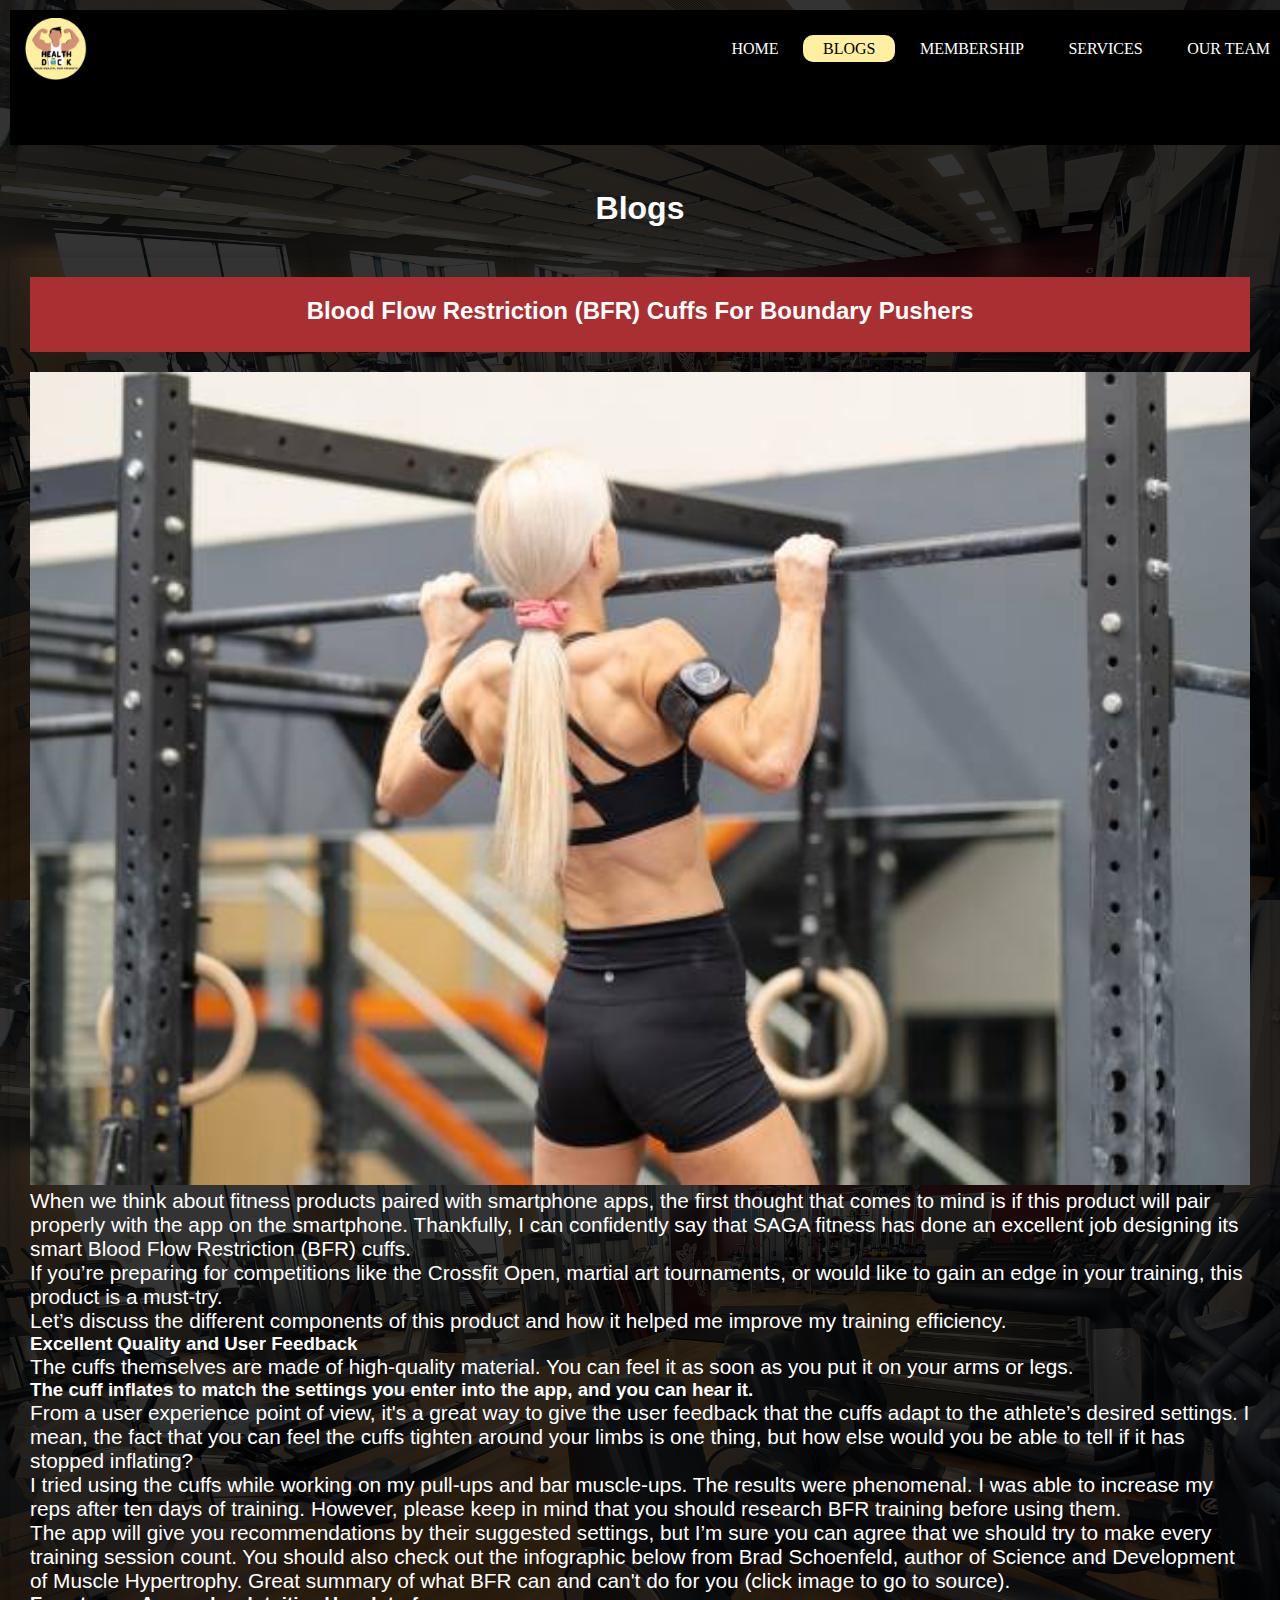
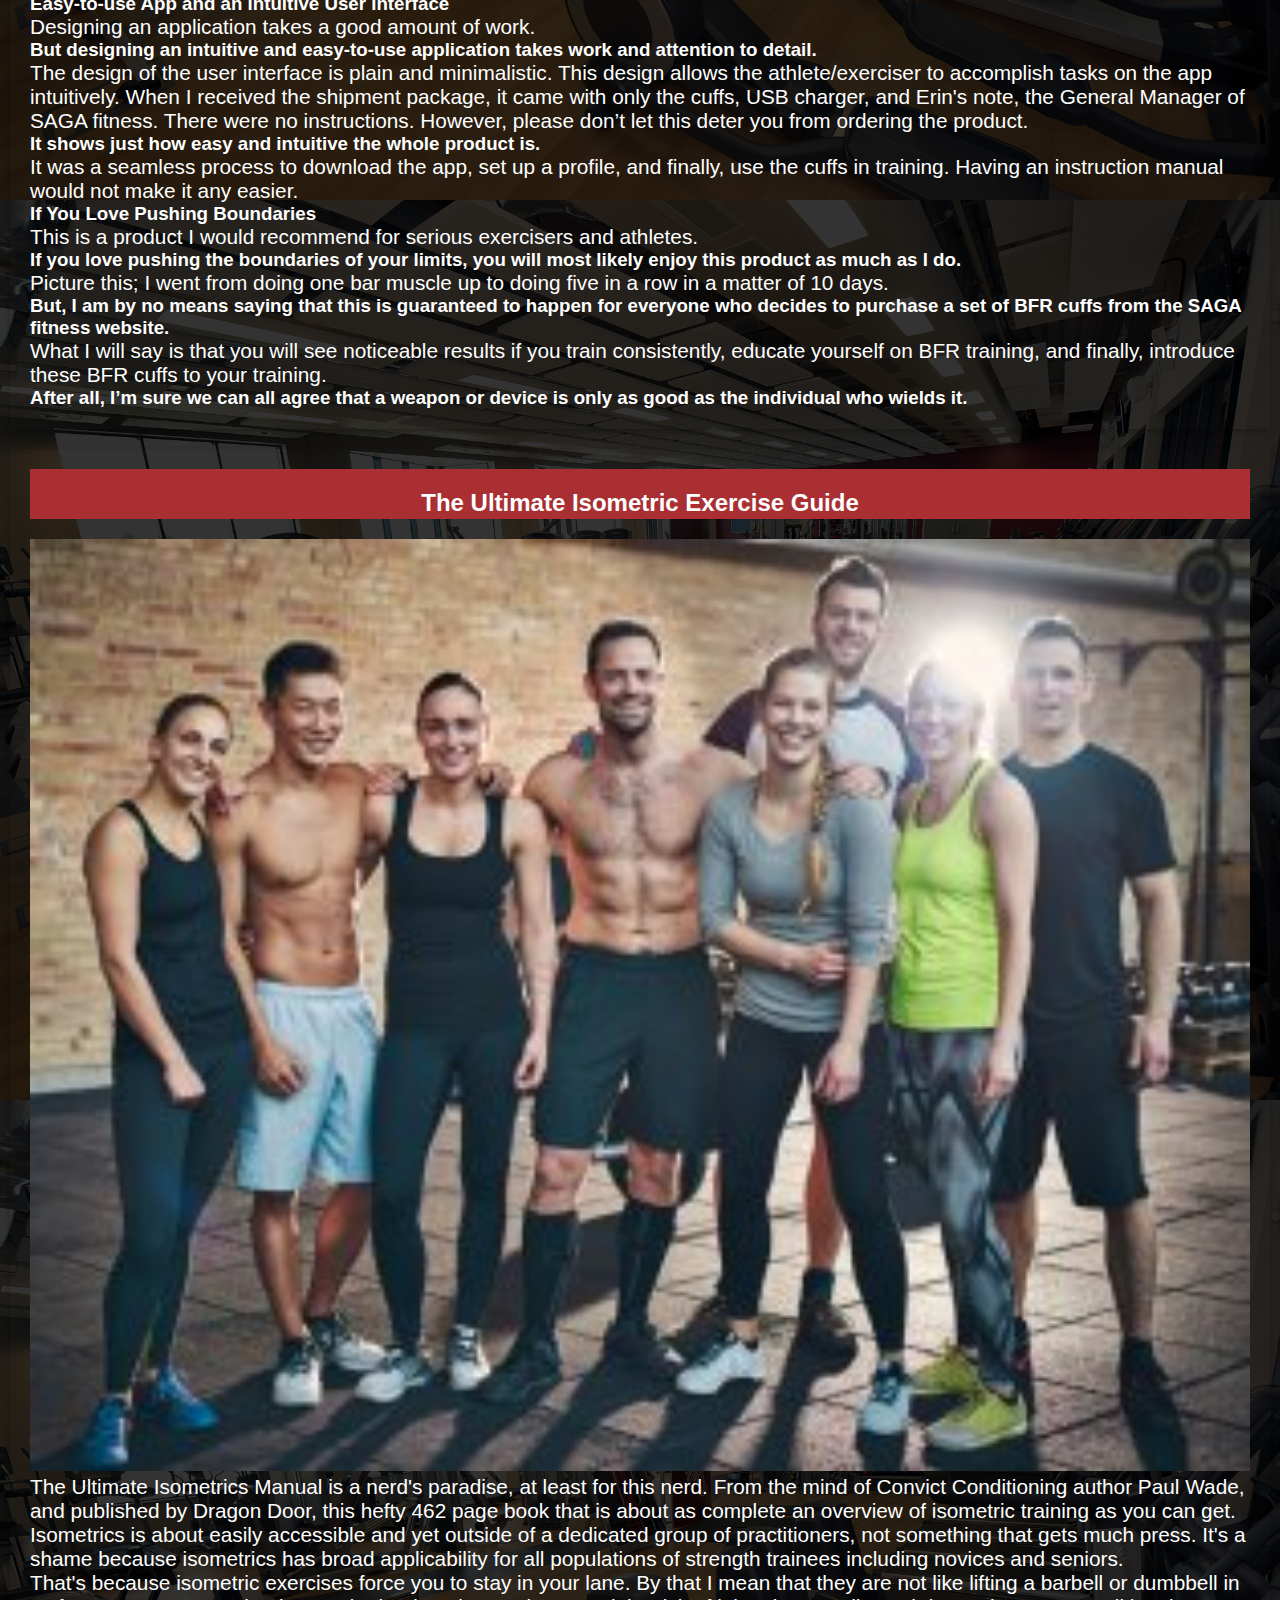
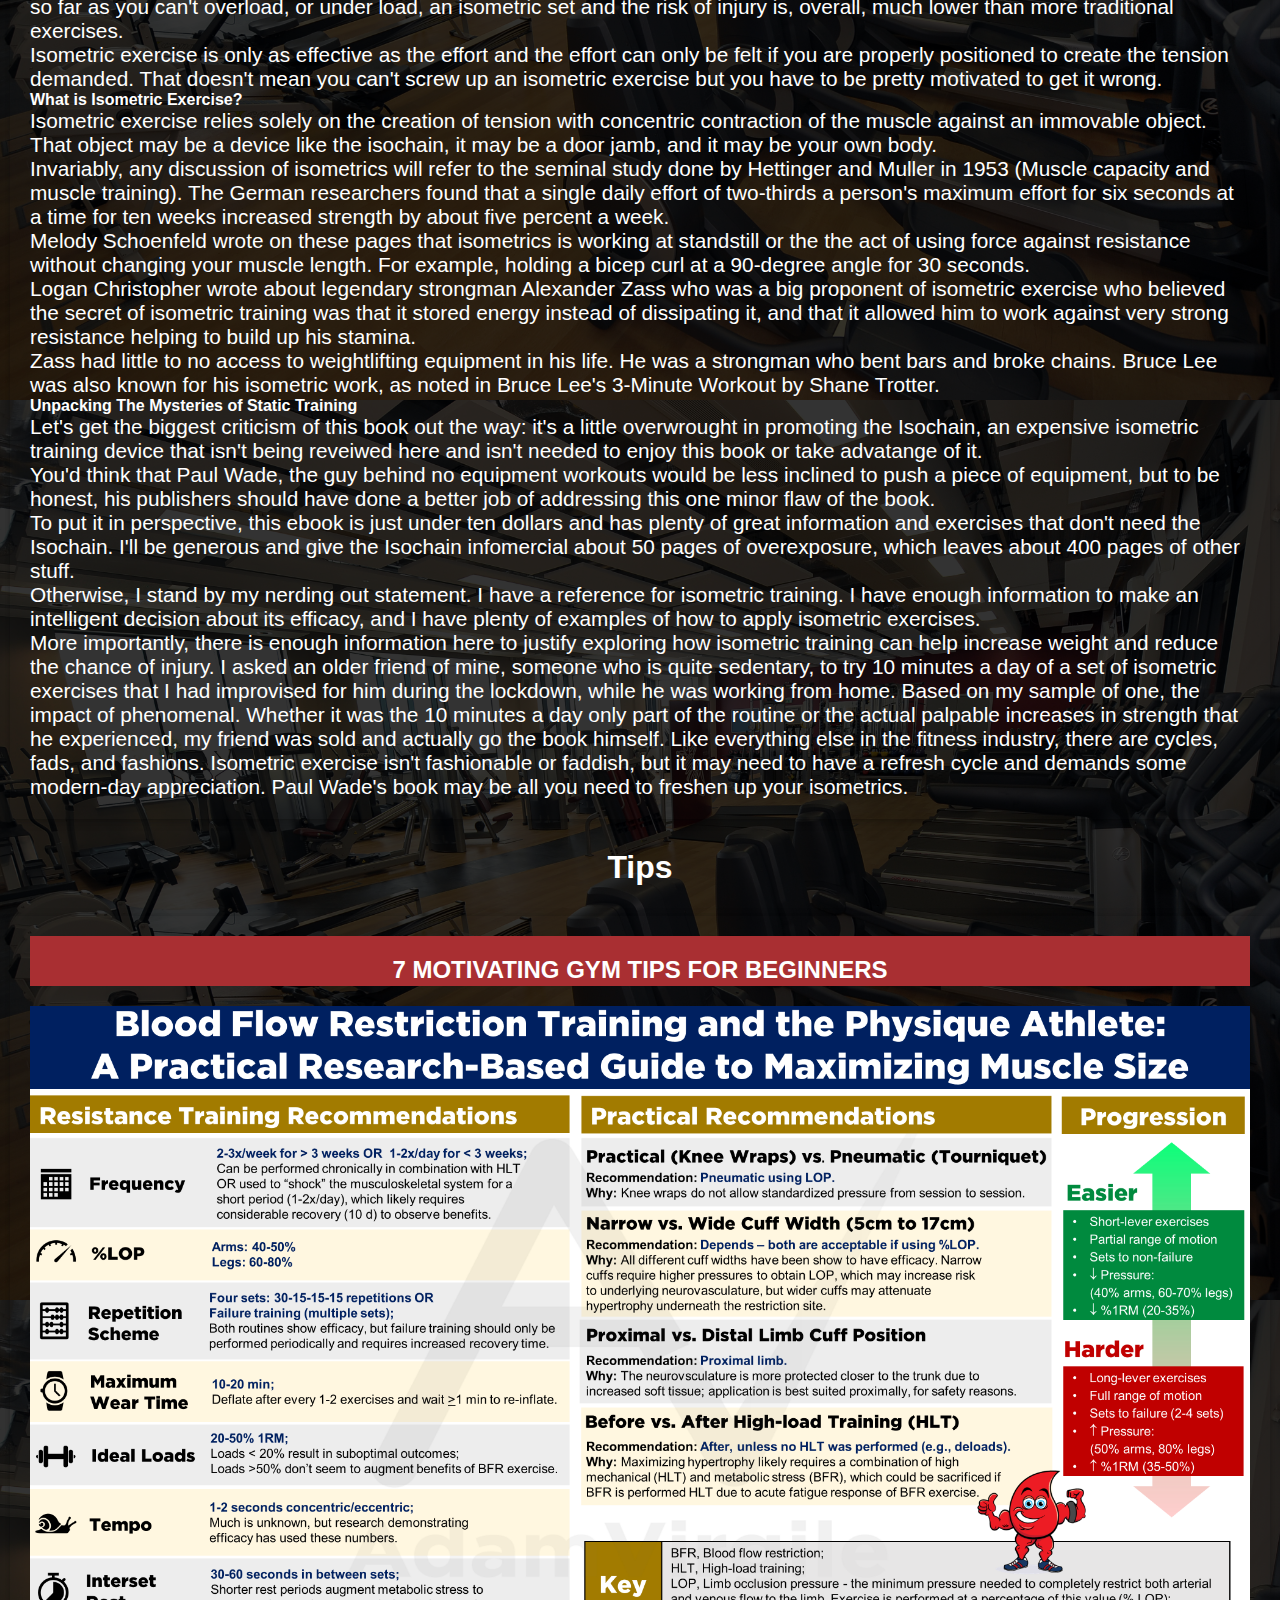
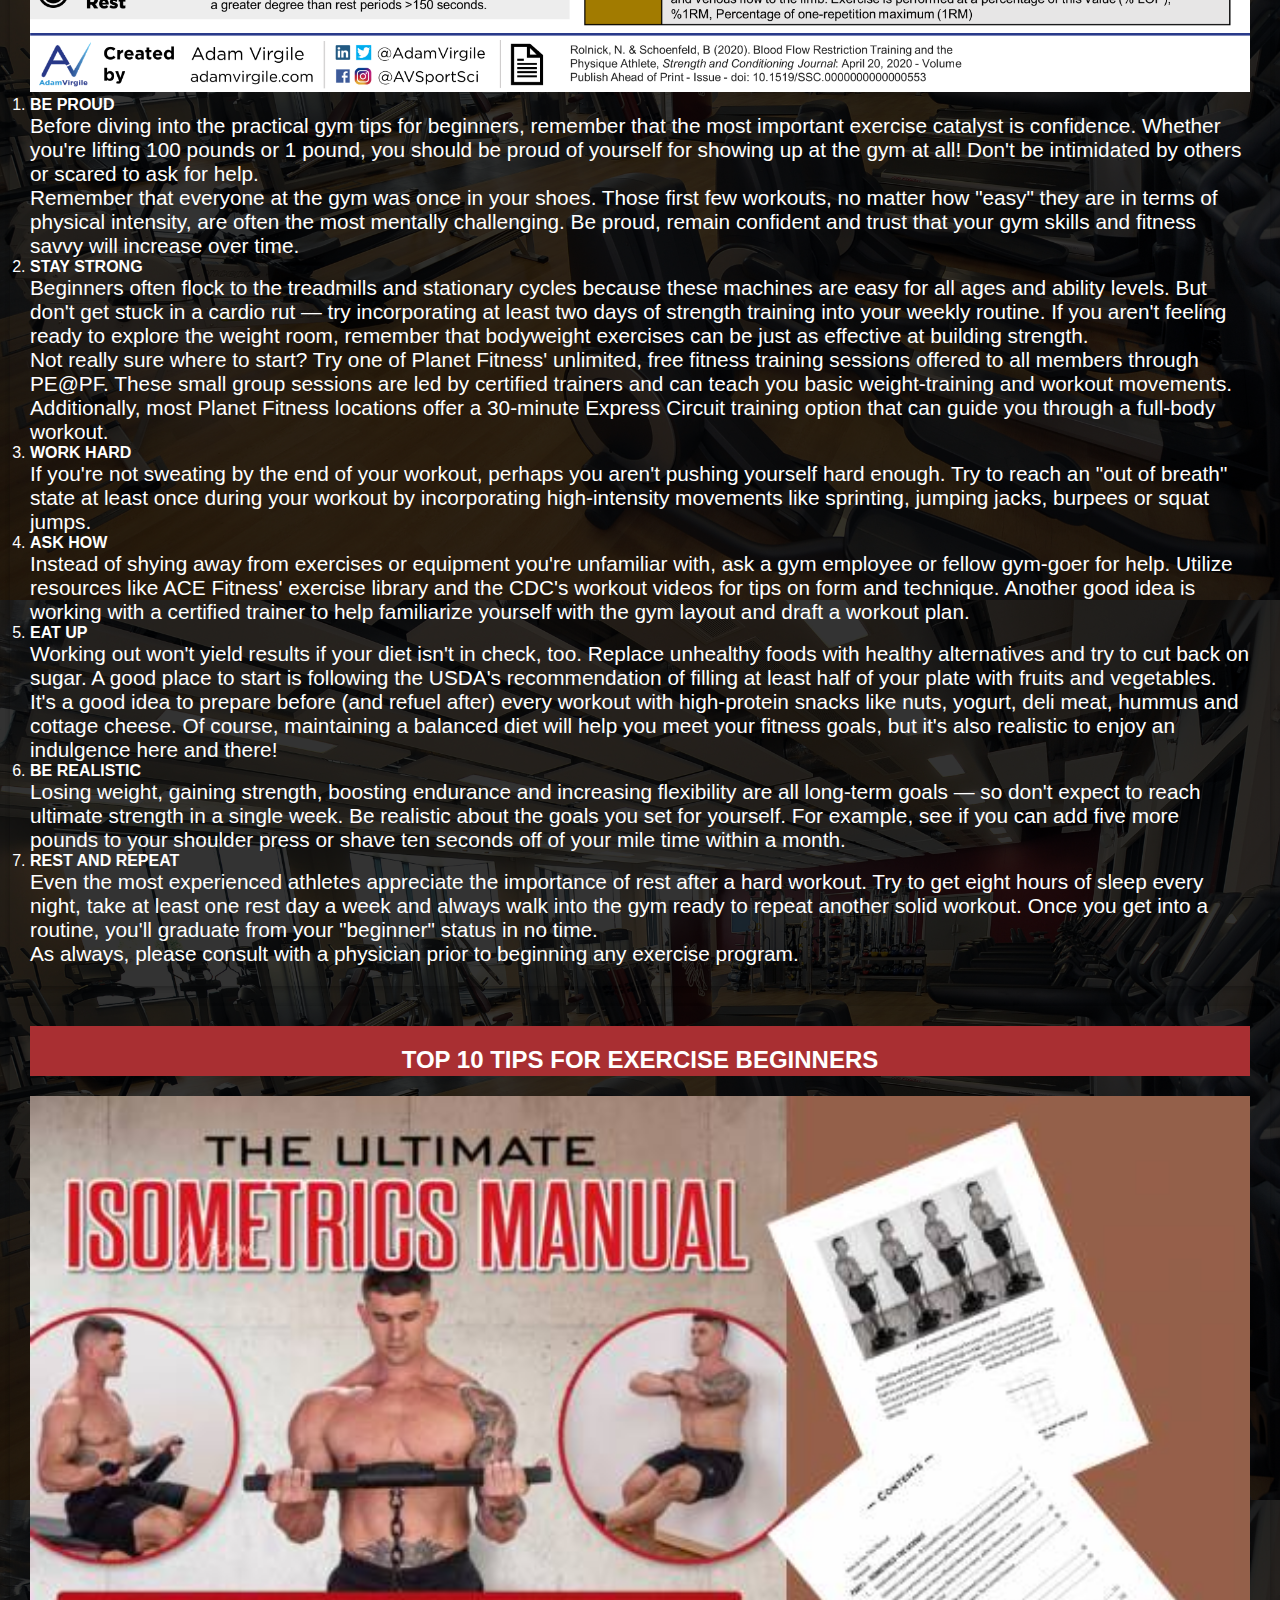
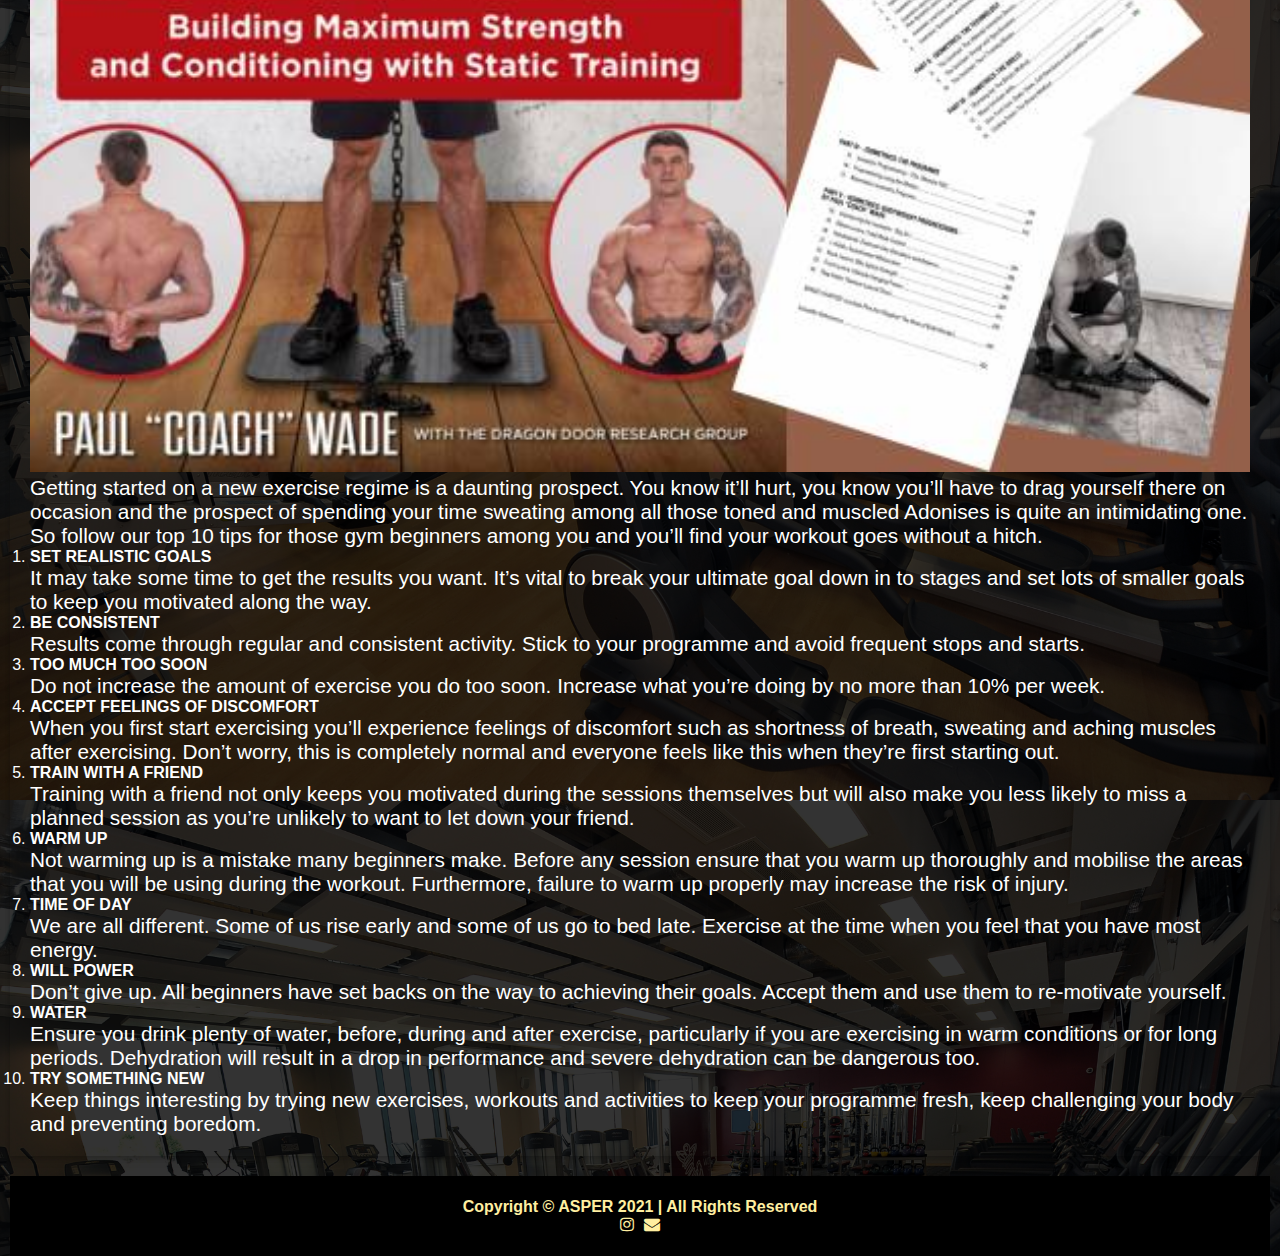
<file: blogs.html>
<!DOCTYPE html>
<html lang="en">

<head>
    <meta charset="UTF-8">
    <title>Blogs & Tips</title>
    <link rel="icon" href="img/Hdc.jpeg">
    <link rel="stylesheet" type="text/css" href="custom.css">
    <link rel="stylesheet" type="text/css" href="dsgn.css">
    <link rel="stylesheet" href="//maxcdn.bootstrapcdn.com/font-awesome/4.3.0/css/font-awesome.min.css">
    <link rel="preconnect" href="https://fonts.gstatic.com">
    <link href="https://fonts.googleapis.com/css2?family=Montserrat:wght@300&display=swap" rel="stylesheet">
    <link rel="stylesheet" href="https://cdnjs.cloudflare.com/ajax/libs/font-awesome/4.7.0/css/font-awesome.min.css">
</head>

<body>
    <header>
       <img src="img/Hdc.jpeg" alt="Health Dock logo">
        <ul class="nav-area">
           
            <li><a href="index.html">Home</a></li>
            <li><a class="active" href="#Blogs">Blogs</a></li>
            <li><a href="membership.html">Membership</a></li>
            <li><a href="#Services">Services</a></li>
            <li><a href="team.html">Our Team</a></li>
        </ul>

    </header>
    
 <div class="main">
    <div class="blogs">
        <h1>Blogs</h1>
        <div class="blog">

            <h2 class="blog1">Blood Flow Restriction (BFR) Cuffs For Boundary Pushers</h2>
            <img src="1.jpg" alt="blog1">
            <p>When we think about fitness products paired with smartphone apps, the first thought that comes to mind is
                if this product will pair properly with the app on the smartphone. Thankfully, I can confidently say
                that SAGA fitness has done an excellent job designing its smart Blood Flow Restriction (BFR) cuffs. </p>
            <p> If you’re preparing for competitions like the Crossfit Open, martial art tournaments, or would like to
                gain an edge in your training, this product is a must-try.</p>
            <p>Let’s discuss the different components of this product and how it helped me improve my training
                efficiency.</p>
            <h3>Excellent Quality and User Feedback</h3>
            <p>The cuffs themselves are made of high-quality material. You can feel it as soon as you put it on your
                arms or legs.</p>
            <h3>The cuff inflates to match the settings you enter into the app, and you can hear it.</h3>
            <p>From a user experience point of view, it's a great way to give the user feedback that the cuffs adapt to
                the athlete’s desired settings. I mean, the fact that you can feel the cuffs tighten around your limbs
                is one thing, but how else would you be able to tell if it has stopped inflating? </p>
            <p>I tried using the cuffs while working on my pull-ups and bar muscle-ups. The results were phenomenal. I
                was able to increase my reps after ten days of training. However, please keep in mind that you should
                research BFR training before using them.</p>
            <p>The app will give you recommendations by their suggested settings, but I’m sure you can agree that we
                should try to make every training session count. You should also check out the infographic below from
                Brad Schoenfeld, author of Science and Development of Muscle Hypertrophy. Great summary of what BFR can
                and can't do for you (click image to go to source).</p>
            <h3>Easy-to-use App and an Intuitive User Interface</h3>
            <p>Designing an application takes a good amount of work.</p>
            <h3>But designing an intuitive and easy-to-use application takes work and attention to detail.</h3>
            <p>The design of the user interface is plain and minimalistic. This design allows the athlete/exerciser to
                accomplish tasks on the app intuitively. When I received the shipment package, it came with only the
                cuffs, USB charger, and Erin's note, the General Manager of SAGA fitness. There were no instructions.
                However, please don’t let this deter you from ordering the product.</p>
            <h3>It shows just how easy and intuitive the whole product is.</h3>
            <p>It was a seamless process to download the app, set up a profile, and finally, use the cuffs in training.
                Having an instruction manual would not make it any easier.</p>
            <h3>If You Love Pushing Boundaries</h3>
            <p>This is a product I would recommend for serious exercisers and athletes.</p>
            <h3>If you love pushing the boundaries of your limits, you will most likely enjoy this product as much as I
                do.</h3>
            <p>Picture this; I went from doing one bar muscle up to doing five in a row in a matter of 10 days.</p>
            <h3>But, I am by no means saying that this is guaranteed to happen for everyone who decides to purchase a
                set of BFR cuffs from the SAGA fitness website.</h3>
            <p>What I will say is that you will see noticeable results if you train consistently, educate yourself on
                BFR training, and finally, introduce these BFR cuffs to your training.</p>
            <h3>After all, I’m sure we can all agree that a weapon or device is only as good as the individual who
                wields it.</h3>
        </div>
        <div class="blog">
            <h2>The Ultimate Isometric Exercise Guide</h2>
            <img src="2.jpg" alt="blog2">
            <p>The Ultimate Isometrics Manual is a nerd's paradise, at least for this nerd. From the mind of Convict
                Conditioning author Paul Wade, and published by Dragon Door, this hefty 462 page book that is about as
                complete an overview of isometric training as you can get. </p>
            <p>Isometrics is about easily accessible and yet outside of a dedicated group of practitioners, not
                something that gets much press. It's a shame because isometrics has broad applicability for all
                populations of strength trainees including novices and seniors.</p>
            <p>That's because isometric exercises force you to stay in your lane. By that I mean that they are not like
                lifting a barbell or dumbbell in so far as you can't overload, or under load, an isometric set and the
                risk of injury is, overall, much lower than more traditional exercises.</p>
            <p> Isometric exercise is only as effective as the effort and the effort can only be felt if you are
                properly positioned to create the tension demanded. That doesn't mean you can't screw up an isometric
                exercise but you have to be pretty motivated to get it wrong.</p>
            <h4>What is Isometric Exercise?</h4>
            <p>Isometric exercise relies solely on the creation of tension with concentric contraction of the muscle
                against an immovable object. That object may be a device like the isochain, it may be a door jamb, and
                it may be your own body.</p>
            <p>Invariably, any discussion of isometrics will refer to the seminal study done by Hettinger and Muller in
                1953 (Muscle capacity and muscle training). The German researchers found that a single daily effort of
                two-thirds a person's maximum effort for six seconds at a time for ten weeks increased strength by about
                five percent a week.</p>
            <p>Melody Schoenfeld wrote on these pages that isometrics is working at standstill or the the act of using
                force against resistance without changing your muscle length. For example, holding a bicep curl at a
                90-degree angle for 30 seconds.</p>
            <p>Logan Christopher wrote about legendary strongman Alexander Zass who was a big proponent of isometric
                exercise who believed the secret of isometric training was that it stored energy instead of dissipating
                it, and that it allowed him to work against very strong resistance helping to build up his stamina.</p>
            <p>Zass had little to no access to weightlifting equipment in his life. He was a strongman who bent bars and
                broke chains. Bruce Lee was also known for his isometric work, as noted in Bruce Lee's 3-Minute Workout
                by Shane Trotter.</p>
            <h4>Unpacking The Mysteries of Static Training</h4>
            <p>Let's get the biggest criticism of this book out the way: it's a little overwrought in promoting the
                Isochain, an expensive isometric training device that isn't being reveiwed here and isn't needed to
                enjoy this book or take advatange of it.</p>
            <p>You'd think that Paul Wade, the guy behind no equipment workouts would be less inclined to push a piece
                of equipment, but to be honest, his publishers should have done a better job of addressing this one
                minor flaw of the book.</p>
            <p>To put it in perspective, this ebook is just under ten dollars and has plenty of great information and
                exercises that don't need the Isochain. I'll be generous and give the Isochain infomercial about 50
                pages of overexposure, which leaves about 400 pages of other stuff.</p>
            <p>Otherwise, I stand by my nerding out statement. I have a reference for isometric training. I have enough
                information to make an intelligent decision about its efficacy, and I have plenty of examples of how to
                apply isometric exercises.</p>
            <p>More importantly, there is enough information here to justify exploring how isometric training can help
                increase weight and reduce the chance of injury. I asked an older friend of mine, someone who is quite
                sedentary, to try 10 minutes a day of a set of isometric exercises that I had improvised for him during
                the lockdown, while he was working from home. Based on my sample of one, the impact of phenomenal.
                Whether it was the 10 minutes a day only part of the routine or the actual palpable increases in
                strength that he experienced, my friend was sold and actually go the book himself. Like everything else
                in the fitness industry, there are cycles, fads, and fashions. Isometric exercise isn't fashionable or
                faddish, but it may need to have a refresh cycle and demands some modern-day appreciation. Paul Wade's
                book may be all you need to freshen up your isometrics. </p>
        </div>
    </div>
    <div class="blogs">
        <h1>Tips</h1>
        <div class="tip">
            <h2>7 MOTIVATING GYM TIPS FOR BEGINNERS</h2>
            <img src="3.png" alt="tip1">
            <ol>
                <li>
                    <h4>BE PROUD</h4>
                    <p>Before diving into the practical gym tips for beginners, remember that the most important
                        exercise catalyst is confidence. Whether you're lifting 100 pounds or 1 pound, you should be
                        proud of yourself for showing up at the gym at all! Don't be intimidated by others or scared to
                        ask for help.</p>
                    <p>Remember that everyone at the gym was once in your shoes. Those first few workouts, no matter how
                        "easy" they are in terms of physical intensity, are often the most mentally challenging. Be
                        proud, remain confident and trust that your gym skills and fitness savvy will increase over
                        time.</p>
                </li>
                <li>
                    <h4>STAY STRONG</h4>
                    <p>Beginners often flock to the treadmills and stationary cycles because these machines are easy for
                        all ages and ability levels. But don't get stuck in a cardio rut — try incorporating at least
                        two days of strength training into your weekly routine. If you aren't feeling ready to explore
                        the weight room, remember that bodyweight exercises can be just as effective at building
                        strength.</p>
                    <p>Not really sure where to start? Try one of Planet Fitness' unlimited, free fitness training
                        sessions offered to all members through PE@PF. These small group sessions are led by certified
                        trainers and can teach you basic weight-training and workout movements. Additionally, most
                        Planet Fitness locations offer a 30-minute Express Circuit training option that can guide you
                        through a full-body workout.</p>
                </li>
                <li>
                    <h4>WORK HARD</h4>
                    <p>If you're not sweating by the end of your workout, perhaps you aren't pushing yourself hard
                        enough. Try to reach an "out of breath" state at least once during your workout by incorporating
                        high-intensity movements like sprinting, jumping jacks, burpees or squat jumps.</p>
                </li>
                <li>
                    <h4>ASK HOW</h4>
                    <p>Instead of shying away from exercises or equipment you're unfamiliar with, ask a gym employee or
                        fellow gym-goer for help. Utilize resources like ACE Fitness' exercise library and the CDC's
                        workout videos for tips on form and technique. Another good idea is working with a certified
                        trainer to help familiarize yourself with the gym layout and draft a workout plan.</p>
                </li>
                <li>
                    <h4>EAT UP</h4>
                    <p>Working out won't yield results if your diet isn't in check, too. Replace unhealthy foods with
                        healthy alternatives and try to cut back on sugar. A good place to start is following the USDA's
                        recommendation of filling at least half of your plate with fruits and vegetables.</p>
                    <p>It's a good idea to prepare before (and refuel after) every workout with high-protein snacks like
                        nuts, yogurt, deli meat, hummus and cottage cheese. Of course, maintaining a balanced diet will
                        help you meet your fitness goals, but it's also realistic to enjoy an indulgence here and there!
                    </p>
                </li>
                <li>
                    <h4>BE REALISTIC</h4>
                    <p>Losing weight, gaining strength, boosting endurance and increasing flexibility are all long-term
                        goals — so don't expect to reach ultimate strength in a single week. Be realistic about the
                        goals you set for yourself. For example, see if you can add five more pounds to your shoulder
                        press or shave ten seconds off of your mile time within a month.</p>
                </li>
                <li>
                    <h4>REST AND REPEAT</h4>
                    <p>Even the most experienced athletes appreciate the importance of rest after a hard workout. Try to
                        get eight hours of sleep every night, take at least one rest day a week and always walk into the
                        gym ready to repeat another solid workout. Once you get into a routine, you'll graduate from
                        your "beginner" status in no time. </p>
                    <p>As always, please consult with a physician prior to beginning any exercise program.</p>
                </li>
            </ol>

        </div>
        <div class="tip">
            <h2>TOP 10 TIPS FOR EXERCISE BEGINNERS</h2>
            <img src="4.png" alt="tip2">
            <p>Getting started on a new exercise regime is a daunting prospect. You know it’ll hurt, you know you’ll
                have to drag yourself there on occasion and the prospect of spending your time sweating among all those
                toned and muscled Adonises is quite an intimidating one. So follow our top 10 tips for those gym
                beginners among you and you’ll find your workout goes without a hitch.</p>
            <ol>
                <li>
                    <h4>SET REALISTIC GOALS</h4>
                    <p>It may take some time to get the results you want. It’s vital to break your ultimate goal down in
                        to stages and set lots of smaller goals to keep you motivated along the way.</p>
                </li>
                <li>
                    <h4>BE CONSISTENT</h4>
                    <p>Results come through regular and consistent activity. Stick to your programme and avoid frequent
                        stops and starts.</p>
                </li>
                <li>
                    <h4>TOO MUCH TOO SOON</h4>
                    <p>Do not increase the amount of exercise you do too soon. Increase what you’re doing by no more
                        than 10% per week.</p>
                </li>
                <li>
                    <h4>ACCEPT FEELINGS OF DISCOMFORT</h4>
                    <p>When you first start exercising you’ll experience feelings of discomfort such as shortness of
                        breath, sweating and aching muscles after exercising. Don’t worry, this is completely normal and
                        everyone feels like this when they’re first starting out.</p>
                </li>
                <li>
                    <h4>TRAIN WITH A FRIEND</h4>
                    <p>Training with a friend not only keeps you motivated during the sessions themselves but will also
                        make you less likely to miss a planned session as you’re unlikely to want to let down your
                        friend.</p>
                </li>
                <li>
                    <h4>WARM UP</h4>
                    <p>Not warming up is a mistake many beginners make. Before any session ensure that you warm up
                        thoroughly and mobilise the areas that you will be using during the workout. Furthermore,
                        failure to warm up properly may increase the risk of injury.</p>
                </li>
                <li>
                    <h4>TIME OF DAY</h4>
                    <p>We are all different. Some of us rise early and some of us go to bed late. Exercise at the time
                        when you feel that you have most energy.</p>
                </li>
                <li>
                    <h4>WILL POWER</h4>
                    <p>Don’t give up. All beginners have set backs on the way to achieving their goals. Accept them and
                        use them to re-motivate yourself.</p>
                </li>
                <li>
                    <h4>WATER</h4>
                    <p>Ensure you drink plenty of water, before, during and after exercise, particularly if you are
                        exercising in warm conditions or for long periods. Dehydration will result in a drop in
                        performance and severe dehydration can be dangerous too.</p>
                </li>
                <li>
                    <h4>TRY SOMETHING NEW</h4>
                    <p>Keep things interesting by trying new exercises, workouts and activities to keep your programme
                        fresh, keep challenging your body and preventing boredom.</p>
                </li>
            </ol>
        </div>

    </div>
    </div>
    <footer>
        <div>
        Copyright &copy; ASPER 2021 | All Rights Reserved
    </div>
    <div>
        <ul>
            <li><a href="https://instagram.com/the_health.dock?igshid=1pshvvz85gjsy"><i class="fa fa-instagram"></i></a></li>
            <li><a href="mailto:teamhealthdock@gmail.com"><i class="fa fa-envelope"></i></a></li>
        </ul>
    </footer>

</body>

</html>
</file>
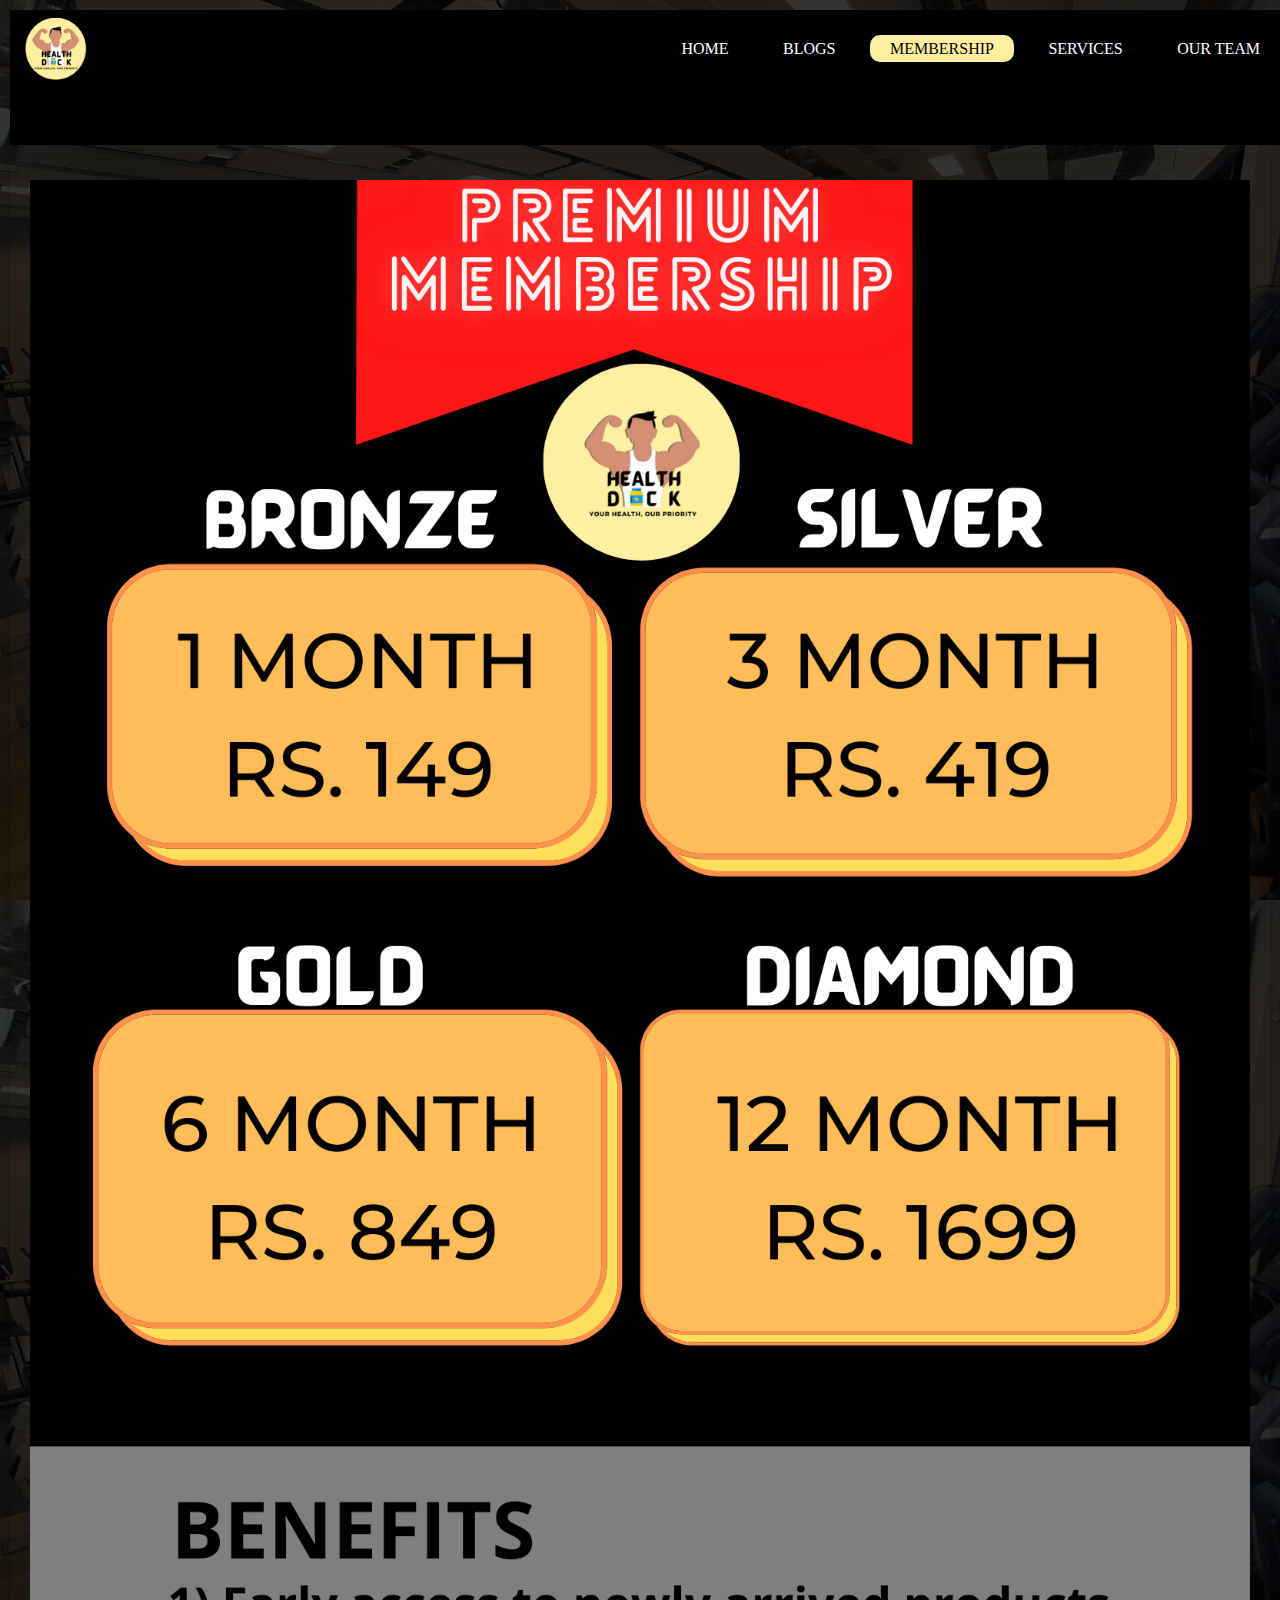
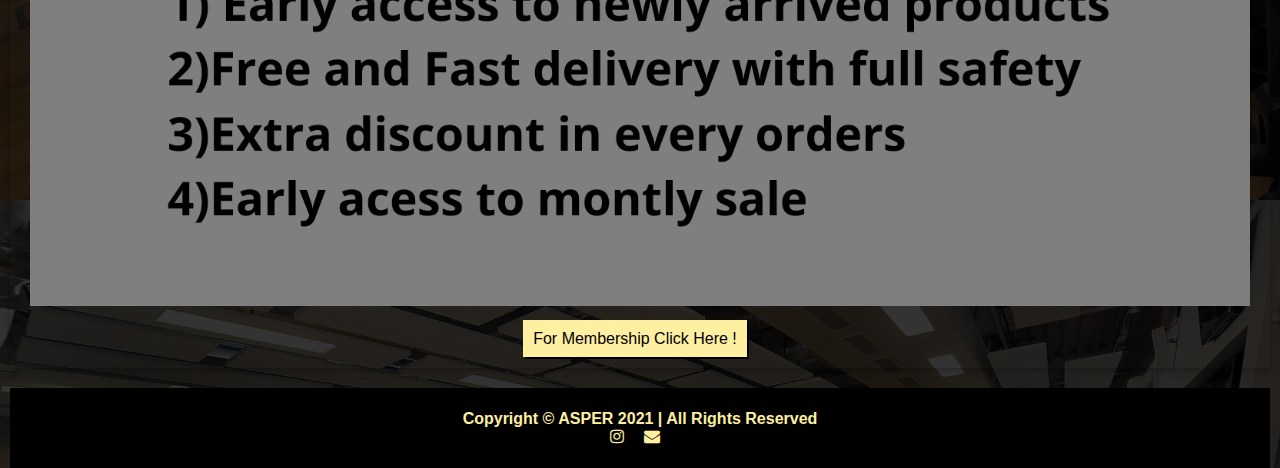
<file: membership.html>
<!DOCTYPE html>
<html lang="en">
<head>
    <meta charset="UTF-8">
    <title>Membership</title>
    <link rel="icon" href="img/Hdc.jpeg">
    <link rel="stylesheet" type="text/css" href="custom.css"> 
    <link rel="stylesheet" type="text/css" href="member.css"> 
    <link rel="stylesheet" type="text/css" href="dsgn.css"> 
    <link rel="stylesheet" href="//maxcdn.bootstrapcdn.com/font-awesome/4.3.0/css/font-awesome.min.css">
    <link rel="preconnect" href="https://fonts.gstatic.com">
    <link href="https://fonts.googleapis.com/css2?family=Montserrat:wght@300&display=swap" rel="stylesheet">
    <link rel="stylesheet" href="//maxcdn.bootstrapcdn.com/font-awesome/4.3.0/css/font-awesome.min.css">
    <link rel="stylesheet" href="https://cdnjs.cloudflare.com/ajax/libs/font-awesome/4.7.0/css/font-awesome.min.css">
</head>    
<body>
    <header>
        <img src="img/Hdc.jpeg" alt="Health Dock logo">
        <ul class="nav-area">
            <li><a href="index.html">Home</a></li>
            <li><a href="blogs.html">Blogs</a></li>
            <li><a class="active" href="membership.html">Membership</a></li>
            <li><a href="services.html">Services</a></li>
            <li><a href="team.html">Our Team</a></li>
        </ul>
    </header>
   <div class="plans">
       <img src="M.png" alt="">
       <a href="https://drive.google.com/file/d/1_3a24eHBL543LYtHDF1Gxz563RFu6LTD/view?usp=drivesdk" class="LinkedIn">For Membership Click Here !</a>
       
   </div>
   <footer>
    <div>
    Copyright &copy; ASPER 2021 | All Rights Reserved
</div>
<div>
    <ul>
        <li><a href="https://instagram.com/the_health.dock?igshid=1pshvvz85gjsy"><i class="fa fa-instagram"></i></a></li>
        <li><a href="mailto:teamhealthdock@gmail.com"><i class="fa fa-envelope"></i></a></li>
    </ul>
</footer>
     
</body>
</html>
</file>
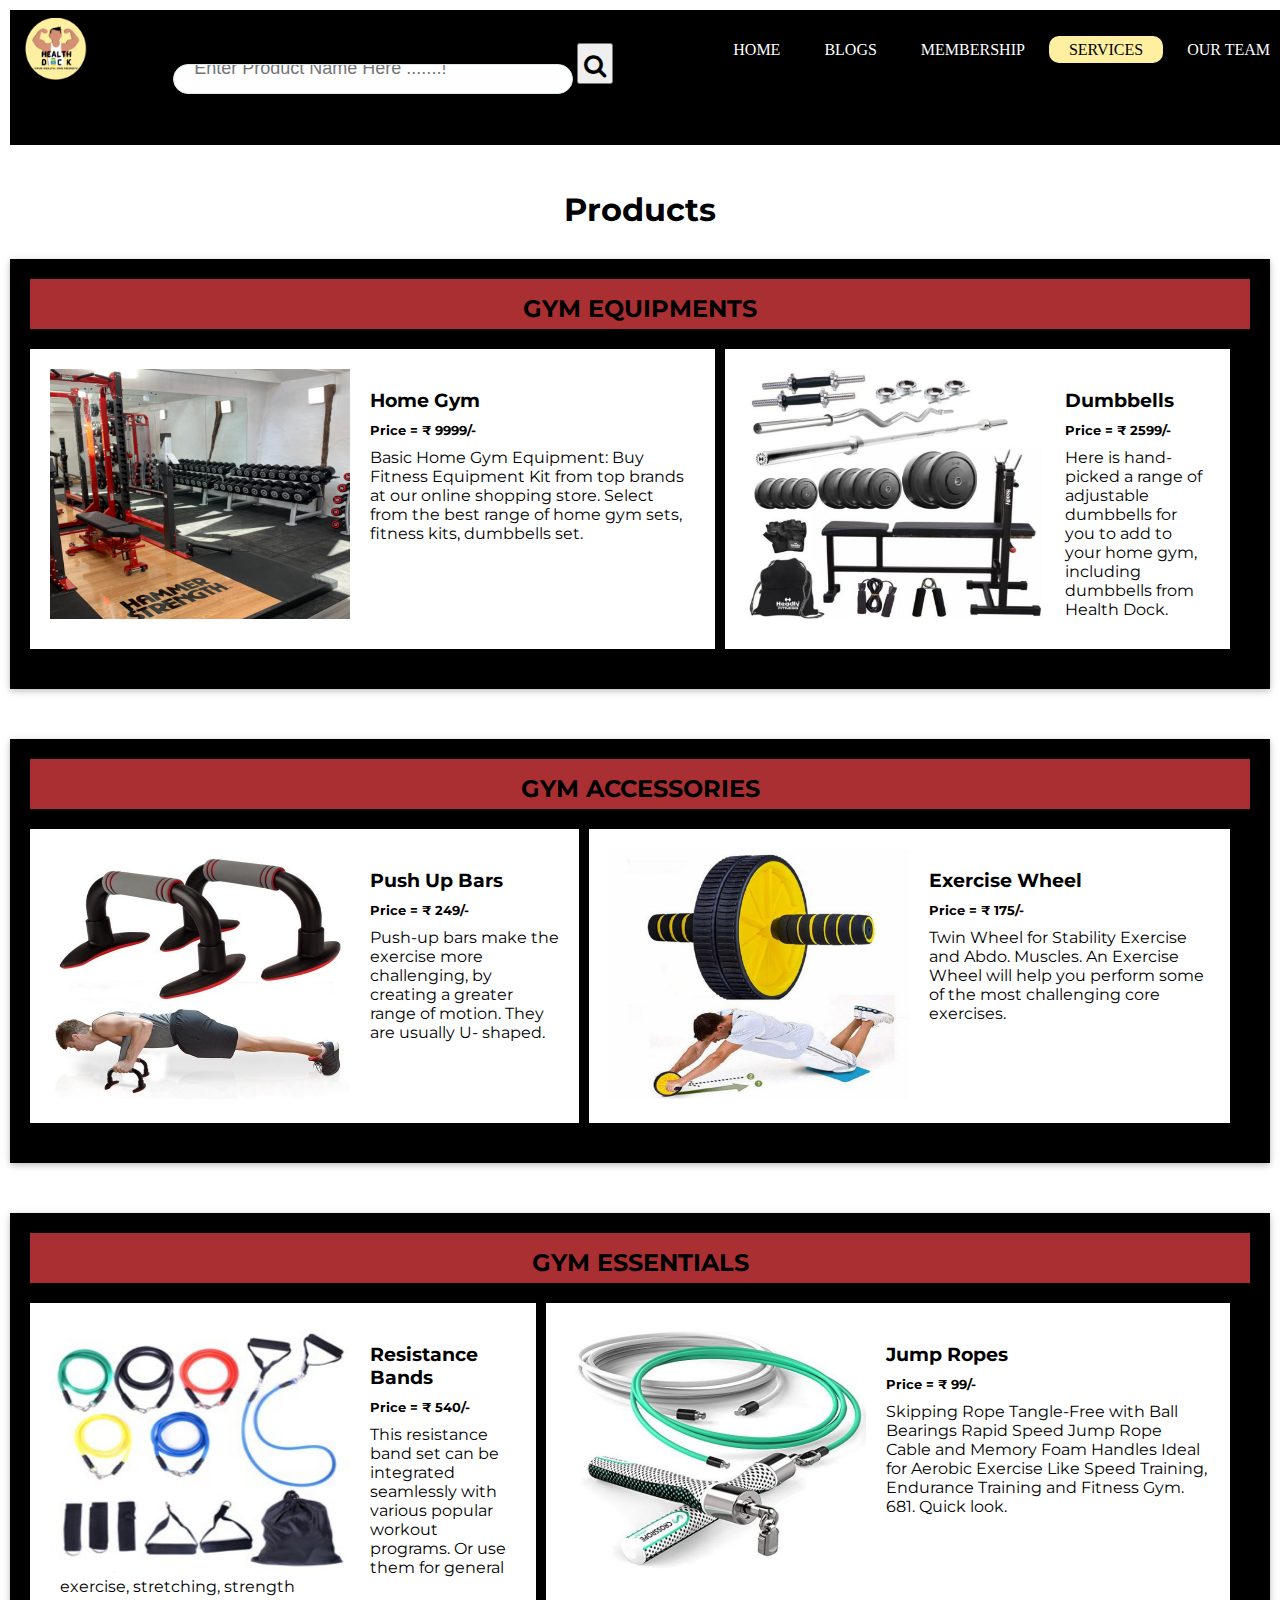
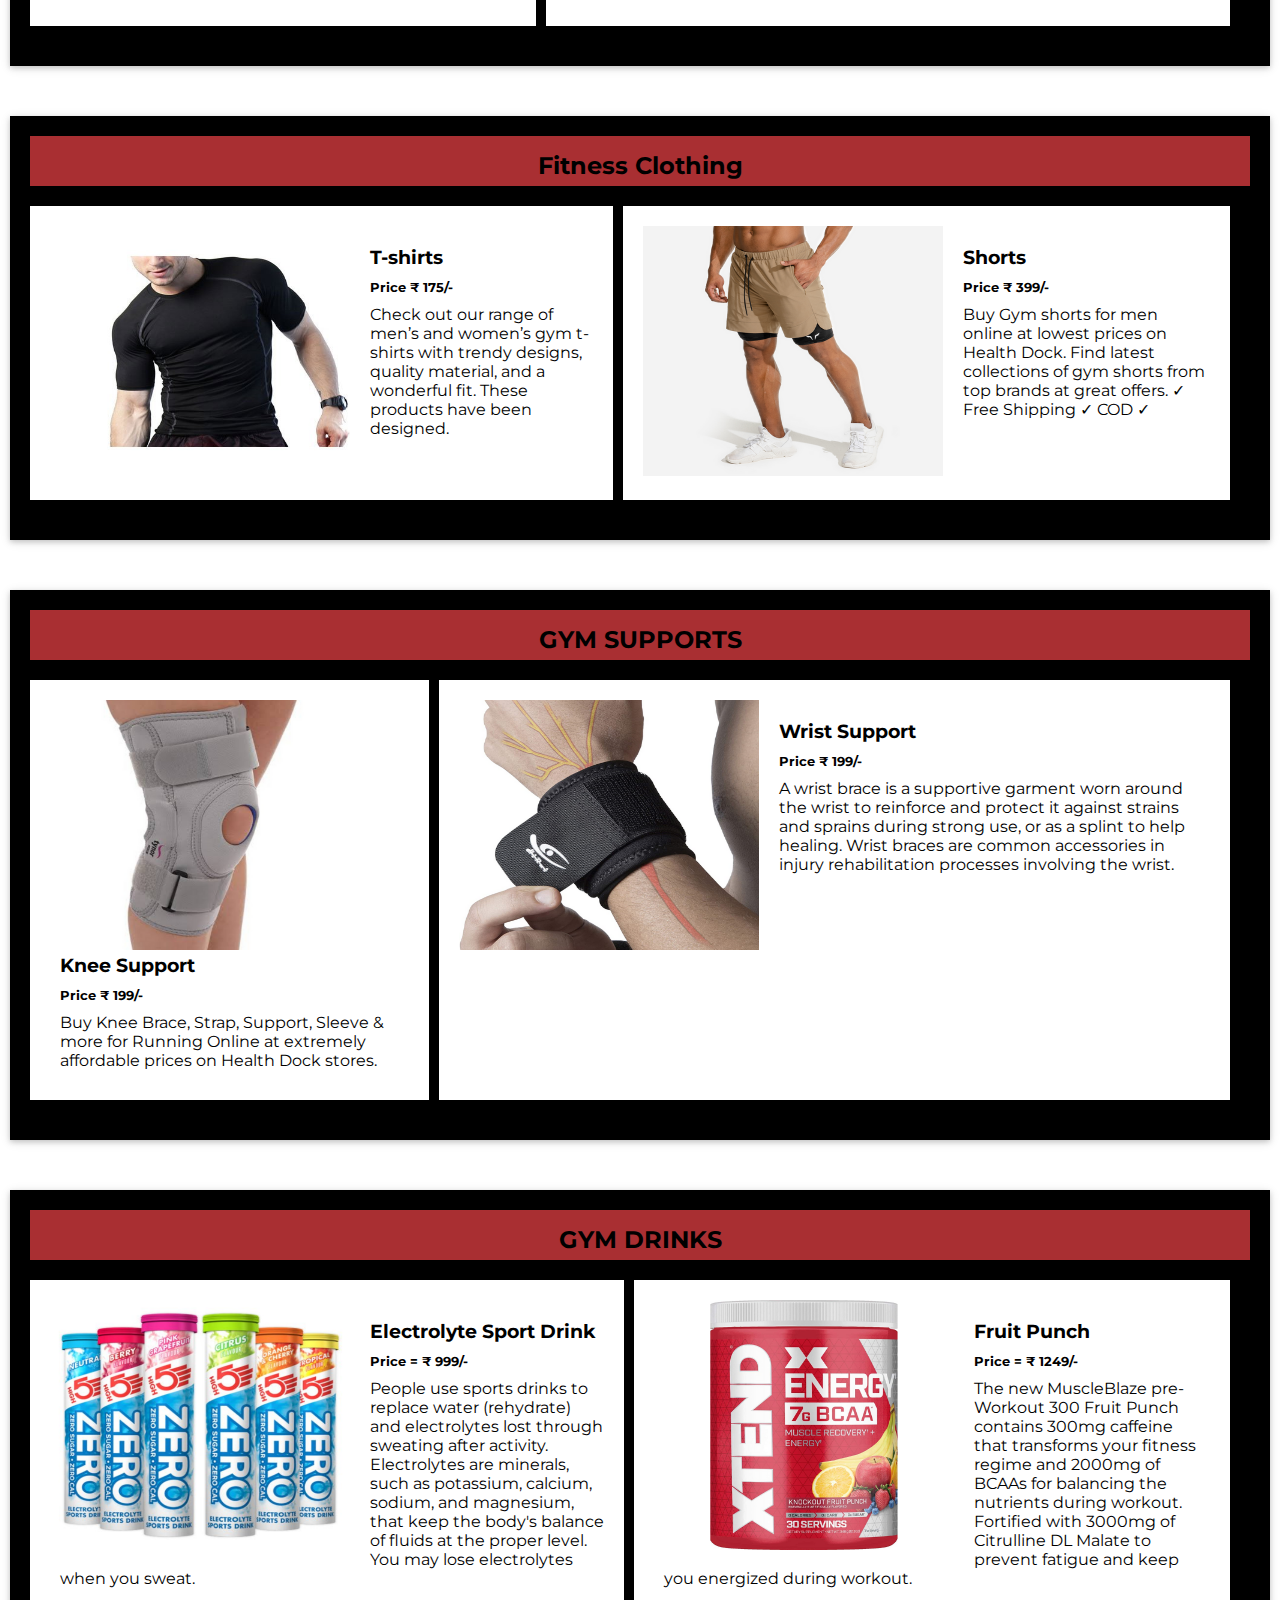
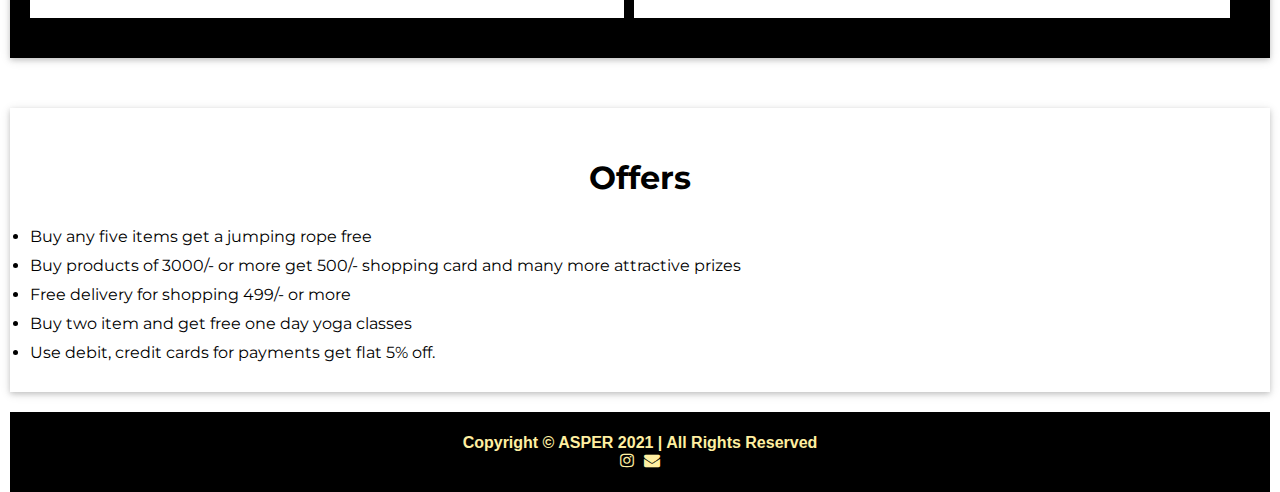
<file: services.html>
<!DOCTYPE html>
<html lang="en">
<head>
    <meta charset="UTF-8">
    <title>Services</title>
    <link rel="icon" href="img/Hdc.jpeg">
    <link rel="stylesheet" type="text/css" href="dsgn.css"> 
    <link rel="stylesheet" type="text/css" href="service.css"> 
    <link rel="stylesheet" href="//maxcdn.bootstrapcdn.com/font-awesome/4.3.0/css/font-awesome.min.css">
    <link rel="preconnect" href="https://fonts.gstatic.com">
    <link href="https://fonts.googleapis.com/css2?family=Montserrat:wght@300&display=swap" rel="stylesheet">
    <link rel="stylesheet" href="//maxcdn.bootstrapcdn.com/font-awesome/4.3.0/css/font-awesome.min.css">
    <link rel="stylesheet" href="https://cdnjs.cloudflare.com/ajax/libs/font-awesome/4.7.0/css/font-awesome.min.css">
</head>    
<body>
    <header>
        <img src="img/Hdc.jpeg" alt="Health Dock logo">
        <ul class="nav-area">
            <div class="bar">
                <input class="search" type="text" placeholder="Enter Product Name Here .......!" >
                <button type="submit" class="btn"><i class="fa fa-search"></i></button>
            </div>
            <li><a href="DSGN2.html">Home</a></li>
            <li><a href="index.html">Blogs</a></li>
            <li><a href="membership.html">Membership</a></li>
            <li><a class="active" href="services.html">Services</a></li>
            <li><a href="team.html">Our Team</a></li>
        </ul>
    </header>
    <div class="main">
        <h1>Products</h1>
        <div class="flex-container">
          <div class="category">
            <h2>GYM EQUIPMENTS</h2>
            <div class="items">
            <div class="item">
               <div class="img">
                   <img src="img/1.png" alt="Home Gym">
               </div>
               <div class="content">
                   <h3>Home Gym</h3>
                   <h5>Price = <span>&#8377 9999/-</span></h5>
                   <p>Basic Home Gym Equipment: Buy Fitness Equipment Kit from top brands at our online shopping store. Select from the best range of home gym sets, fitness kits, dumbbells set.</p>
               </div> 
            </div>
            <div class="item">
                <div class="img">
                    <img src="img/2.png" alt="Dumbbells">
                </div>
                <div class="content">
                    <h3>Dumbbells</h3>
                    <h5>Price = <span>&#8377 2599/-</span></h5>
                    <p>Here is hand-picked a range of adjustable dumbbells for you to add to your home gym, including dumbbells from Health Dock.</p>
                </div> 
             </div>
             </div>
             
          </div> 
          <div class="category">
            <h2>GYM ACCESSORIES</h2>
            <div class="items">
            <div class="item">
               <div class="img">
                   <img src="img/3.png" alt="Push Up Bars">
               </div>
               <div class="content">
                   <h3>Push Up Bars</h3>
                   <h5>Price = <span>&#8377 249/-</span></h5>
                   <p>Push-up bars make the exercise more challenging, by creating a greater range of motion. They are usually U- shaped.</p>
               </div> 
            </div>
            <div class="item">
                <div class="img">
                    <img src="img/4.png" alt="Exercise Wheel">
                </div>
                <div class="content">
                    <h3>Exercise Wheel</h3>
                    <h5>Price = <span>&#8377 175/-</span></h5>
                    <p>Twin Wheel for Stability Exercise and Abdo. Muscles. An Exercise Wheel will help you perform some of the most challenging core exercises.</p>
                </div> 
            </div>
            </div>
            
          </div>  
          <div class="category">
            <h2>GYM ESSENTIALS</h2>
            <div class="items">
            <div class="item">
               <div class="img">
                   <img src="img/7.png" alt="Resistance Band">
               </div>
               <div class="content">
                   <h3>Resistance Bands</h3>
                   <h5>Price = <span>&#8377 540/-</span></h5>
                   <p>This resistance band set can be integrated seamlessly with various popular workout programs. Or use them for general exercise, stretching, strength</p>
               </div> 
            </div>
            <div class="item">
                <div class="img">
                    <img src="img/8.png" alt="Jump Ropes">
                </div>
                <div class="content">
                    <h3>Jump Ropes</h3>
                    <h5>Price = <span>&#8377 99/-</span></h5>
                    <p>Skipping Rope Tangle-Free with Ball Bearings Rapid Speed Jump Rope Cable and Memory Foam Handles Ideal for Aerobic Exercise Like Speed Training, Endurance Training and Fitness Gym. 681. Quick look.</p>
                </div> 
             </div>
            </div>
             
          </div>  
          <div class="category">
            <h2>Fitness Clothing</h2>
            <div class="items">
            <div class="item">
               <div class="img">
                   <img src="img/9.png" alt="T-shirts">
               </div>
               <div class="content">
                   <h3>T-shirts</h3>
                   <h5>Price <span>&#8377 175/-</span></h5>
                   <p>Check out our range of men’s and women’s gym t-shirts with trendy designs, quality material, and a wonderful fit. These products have been designed.</p>
               </div> 
            </div>
            <div class="item">
                <div class="img">
                    <img src="img/10.png" alt="Shorts">
                </div>
                <div class="content">
                    <h3>Shorts</h3>
                    <h5>Price <span>&#8377 399/-</span></h5>
                    <p>Buy Gym shorts for men online at lowest prices on Health Dock. Find latest collections of gym shorts from top brands at great offers. ✓ Free Shipping ✓ COD ✓</p>
                </div> 
            </div>
            </div>
          </div>   
                    <div class="category">
                    <h2>GYM SUPPORTS</h2>
                    <div class="items">
                    <div class="item">
                       <div class="img">
                           <img src="img/5.png" alt="Knee Support">
                       </div>
                       <div class="content">
                           <h3>Knee Support</h3>
                           <h5>Price <span>&#8377 199/-</span></h5>
                           <p>Buy Knee Brace, Strap, Support, Sleeve & more for Running Online at extremely affordable prices on Health Dock stores.</p>
                       </div> 
                    </div>
                    <div class="item">
                        <div class="img">
                            <img src="img/6.png" alt="Wrist Support">
                        </div>
                        <div class="content">
                            <h3>Wrist Support</h3>
                            <h5>Price <span>&#8377 199/-</span></h5>
                            <p>A wrist brace is a supportive garment worn around the wrist to reinforce and protect it against strains and sprains during strong use, or as a splint to help healing. Wrist braces are common accessories in injury rehabilitation processes involving the wrist.</p>
                        </div> 
                    </div>
                    </div>
                     
                     </div>  
                     <div class="category">
                        <h2>GYM DRINKS</h2>
                        <div class="items">
                        <div class="item">
                           <div class="img">
                               <img src="img/11.png" alt="Sport Drink">
                           </div>
                           <div class="content">
                               <h3>Electrolyte Sport Drink</h3>
                               <h5>Price = <span>&#8377 999/-</span></h5>
                               <p>People use sports drinks to replace water (rehydrate) and electrolytes lost through sweating after activity. Electrolytes are minerals, such as potassium, calcium, sodium, and magnesium, that keep the body's balance of fluids at the proper level. You may lose electrolytes when you sweat.</p>
                           </div> 
                        </div>
                        <div class="item">
                            <div class="img">
                                <img src="img/12.png" alt="">
                            </div>
                            <div class="content">
                                <h3>Fruit Punch</h3>
                                <h5>Price = <span>&#8377 1249/-</span></h5>
                                <p>The new MuscleBlaze pre-Workout 300 Fruit Punch contains 300mg caffeine that transforms your fitness regime and 2000mg of BCAAs for balancing the nutrients during workout. Fortified with 3000mg of Citrulline DL Malate to prevent fatigue and keep you energized during workout.</p>
                            </div> 
                        </div>
                        </div>
                      </div>  

        </div>
        <div class="offer">
            <h1>Offers</h1>
            <ul>
                <li>Buy any five items get a jumping rope free</li>
                <li>Buy products of 3000/- or more get 500/- shopping card and many more attractive prizes</li>
                <li>Free delivery for shopping 499/- or more</li>
                <li>Buy two item and get free one day yoga classes</li>
                <li>Use debit, credit cards for payments get flat 5% off.</li>
            </ul>
        </div>
    </div>
    <footer>
        <div>
        Copyright &copy; ASPER 2021 | All Rights Reserved
    </div>
    <div>
        <ul>
            <li><a href="https://instagram.com/the_health.dock?igshid=1pshvvz85gjsy"><i class="fa fa-instagram"></i></a></li>
            <li><a href="mailto:teamhealthdock@gmail.com"><i class="fa fa-envelope"></i></a></li>
        </ul>
    </footer>
     
</body>
</html>
</file>
<file: custom.css>
body {
    padding: 10px;
    background: white;
    font-family: 'Montserrat', sans-serif;
    color: white;
}
header {
    position: fixed;
}
.main {
	padding-top: 150px;
}
h1{
    text-align: center;
    margin-top: 30px;
    margin-bottom: 30px;
    font-weight: bold;
}
h2 {
    text-align: center;
    margin-bottom: 20px;
}
h2 {
    height: 50px;
    text-align: center;
    padding-top: 20px;
    background-color: #A92F32;
}
.blog1 {
    height: 75px;
}
.blog {
    box-shadow:0 2px 5px 0 rgba(0,0,0,0.16),0 2px 10px 0 rgba(0,0,0,0.12);
    margin-bottom: 20px ;
    padding: 20px;
}
.tip {
    box-shadow:0 2px 5px 0 rgba(0,0,0,0.16),0 2px 10px 0 rgba(0,0,0,0.12);
    margin-bottom: 20px ;
    padding: 20px;
}
.tip>img{
    width: 100%;
}


  .footer {
    box-shadow:0 2px 5px 0 rgba(0,0,0,0.16),0 2px 10px 0 rgba(0,0,0,0.12);
    background-color: #171717;
    color: #fff;
    width: 100%;
    height: 120px;
    text-align: center;
    margin: auto;
}
.LinkedIn {
	color: white;
	box-shadow: 2px 2px;
	border: none;
	outline: none;
	background: black;
	padding: 10px;
	margin-top: 20px;
	font-family: "Times New Roman";
}
  
.footer-logo {
    text-align: center;
    font-size: 15px;
    margin: auto;
    padding-top: 25px;

   
  }
.footer-icon {
    margin-bottom: 25px;
    color: white;
}
p{
    font-size: 1.3em;
}
.blog>img{
    width: 100%;
}
</file>
<file: dsgn.css>
* {
	box-sizing: border-box;
	margin: 0;
	padding: 0;
}
body {
	font-family: 'Poppins', sans-serif;
    background: linear-gradient(rgba(0, 0, 0, 0.8), rgba(0, 0, 0, 0.8)), url(Bck.jpg);
	height: 100vh;
	-webkit-background-size: cover;
	background-size: cover;
	background-position: center center;
	position: relative;
}
.wrapper {
	width: 1170px;
	margin: auto;
}
header {
	background-color: black;
	height: 15vh;
    width: 100%;
    position: fixed;
}

.search {
	padding-top: 0;
	border-radius: 50px;
}

.main {
	padding-top: 150px;
}
.sectiondiv{
	
    width: 100%;
    padding: 40px 100px;
    font-family: 'Poppins', sans-serif;
    font-size: 1.2em;
    color: white;
	align-items:center ;
    }
    .titlediv{
    font-weight: bolder;
    border-left: 5px solid #ffefa1;
    font-size: 1.8em;
    padding-left: 15px;
    margin-left: -20px;
    color: white;
    }
    .sectiondiv>p{
        margin-top: 10px;
    
    }

.nav-area {
	float: right;
	list-style: none;
	margin-top: 30px;
}
.nav-area li {
	display: inline-block;
}
.nav-area li a {
	color: #fff;
	text-decoration: none;
	padding: 5px 20px;
	font-family: poppins;
	font-size: 16px;
	text-transform: uppercase;
}
.nav-area li a:hover {
	background: #fff;
	color: #333;
}
.logo {
	float: left;
}
.logo img {
	width: 100%;
	padding: 15px 0;
}



@media (max-width:600px) {
	.wrapper {
		width: 100%;
	}
	.logo {
		float: none;
		width: 50%;
		text-align: center;
		margin: auto;
	}
	
	.nav-area {
		float: none;
		margin-top: 0;
	}
	.nav-area li a {
		padding: 5px;
		font-size: 11px;
	}
	.nav-area {
		text-align: center;
	}
	
}
header>img{
    size: auto;
    width: 6vw;
    padding-left: 15px;
    padding-top: 8px;
}
.nav-area li a.active{
    background-color: #ffefa1;
    color: black;
    border-radius: 10px;
}
.nav-area div {
    float: left;
    /* padding: 6px;
    padding-right: 100px; */
    border: none;
    
    margin-right: 100px;
   
    font-size: 17px;
 
    /* border: 1px solid #ccc;
    border-radius: 3px; */
  }
  .nav-area input{
	  height: 30px;
	  margin-top: -5px;

  }
  .nav-area button i{
	  /* height: 30px; */
	  padding: 5px;
	  font-size: 1.8em;
	  color: black;
	  margin-top: 3px;
  }
  .nav-area button{
	  margin-top: 3px;
  }

 .section-info {
	font-size: 30px;
	font-weight:bold;
	text-align:center;
	color:#2b2d42; 
}

.section-info h1 {
	padding-top: 40px;
	color: white;
}
 #last {
	background-image: url("contacts1.jpg");
	width: 100%;
	height:40vh;
	
	background-repeat: no-repeat;
	background-position: center;
}
.contact-form {
  padding-top: 50px;
  font-size: 25px;
  text-align: center;
  color: white;
}
input, textarea {
  width: 400px;
  /* margin-top: 10px; */
  margin-bottom: 30px;
  padding: 20px;
  font-size: 18px;
  border: 1px solid #dee7ec;
}
.LinkedIn {
	color: black;
	box-shadow: 2px 2px;
	border: none;
	outline: none;
	background: #ffefa1;
	padding: 10px;
	margin-top:20px;
	font-family:'Poppins', sans-serif;
}
.stardiv{
    color: red;
}
.hero{
	display: flex;
	flex-direction: row;
	width: 100%;
}
.lottieelement{
	width: 500px;
}

.column {
	float: left;
	width: 33.3%;
	margin-bottom: 16px;
	padding: 0 8px;
  }
  
  /* Display the columns below each other instead of side by side on small screens */
  @media screen and (max-width: 650px) {
	.column {
	  width: 100%;
	  display: block;
	  background-color: white;
	}
}

/* Add some shadows to create a card effect */
.card {
	background-color: #ffefa1;
	box-shadow: 0 4px 8px 0 rgba(0, 0, 0, 0.2);
	padding: 16px;
  }
  
  /* Some left and right padding inside the container */
  .container {
	padding: 16px 16px;
}

/* Clear floats */
.container::after, .row::after {
	content: "";
	clear: both;
	display: table;
}

.row{
	padding: 2px 16px;
	margin: 2px 16px;
	
  }
  
  .title {
	color: grey;
  }
  
  .button {
	border: none;
	outline: 0;
	display: inline-block;
	padding: 8px;
	color: white;
	background-color: #000;
	text-align: center;
	cursor: pointer;
	width: 100%;
  }
  
  .button:hover {
	background-color: #555;
  }
  .box{
	  width: 40%;
	  background: linear-gradient(rgba(0, 0, 0, 0.5), rgba(0, 0, 0, 0.5));
	  height: 60vw;
	  margin-left: 400px;

  }
  footer{
    width: 100% ;
    display: flex;
	flex-direction: column;
    justify-content: center;
    align-items: center;
    height: 80px;
font-weight: bold;
background-color: black;
font-family: 'Poppins', sans-serif;
color:#ffefa1 ;
}
 footer ul{
list-style-type:none;
display: flex;
flex-direction: row;
}

footer li{
margin: 0 5px;
}


.fa{
	color:#ffefa1 ;
}

/* ///////////////////////////////////////////////////////////////////////////////////////////////////////////////// */
  
.contact{
	box-shadow:0 2px 5px 0 rgba(0,0,0,0.16),0 2px 10px 0 rgba(0,0,0,0.12);
	width: 100%;
	padding: 40px 100px;
	
	font-size: 1.2em;
	color: white;
	align-items:left ;
	text-align: left;
	}
.detail{
	font-weight: bolder;
	border-left: 5px solid #ffefa1;
	font-size: 1.8em;
	padding-left: 15px;
	margin-left: -20px;
	color: white;
	margin-bottom: 20px;
	}
	.contact>p{
		margin-top: 10px;
	
	}
.contact h4 p {
text-align: left;
margin-bottom: 20px;
}
.contact p {
margin-bottom: 30px;
}
.contact span{
margin-left: 10px;
margin-right: 5px;
}
.img img {
height: 250px;
width: 300px;
}
.img {
float: left;
margin-right: 20px;
}
.element{
float: right;

}
.content {
margin-top: 20px;
margin-left: 10px;
}
</file>
<file: member.css>
body {
    padding: 10px;
    background: white;
    font-family: 'Montserrat', sans-serif;
    color: black;
}
.header {
    box-shadow:0 2px 5px 0 rgba(0,0,0,0.16),0 2px 10px 0 rgba(0,0,0,0.12);
    position: fixed;
    width: 98%;
    height: 120px; 
    background-color: black;
    margin-right: 20px;

    
}
.home {
    border-bottom: 4px solid #A92F32;
}
img {
    width: 100%;
}
h2 {
    height: 50px;
    text-align: center;
    padding-top: 15px;
}
.menu {
    text-transform: uppercase;
    
}
.logo {
    float: left;
    margin: 40px;
}
   
.logo1 {
    width: auto;
    height: 40px;
}
.menu {
    float: right;
    margin-right: 40px;
    margin-top: 50px;
    text-align: center;
    font-size: 15px;
}
a {
    color: white;
    text-decoration: none;
    margin-right: 10px;
}
.home {
    border-bottom: 4px solid #A92F32;
}
a:hover {
    background: white;
    color: black;
    transition: .3s;
}
.plans {
    box-shadow:0 2px 5px 0 rgba(0,0,0,0.16),0 2px 10px 0 rgba(0,0,0,0.12);
    margin-top: 150px;
    text-align: center;
    padding: 20px;
    margin-bottom: 20px;
}
.plans img {
    margin-bottom: 20px;
}

.footer {
    box-shadow:0 2px 5px 0 rgba(0,0,0,0.16),0 2px 10px 0 rgba(0,0,0,0.12);
    background-color: #171717;
    color: #fff;
    width: 100%;
    height: 120px;
    text-align: center;
    margin: auto;
}
.LinkedIn {
	color: white;
	box-shadow: 2px 2px;
	border: none;
	outline: none;
	background: black;
	padding: 10px;
	margin-top: 20px;
	font-family: "Times New Roman";
}
  
.footer-logo {
    text-align: center;
    font-size: 15px;
    margin: auto;
    padding-top: 25px;

   
  }
.footer-icon {
    margin-bottom: 25px;
}
</file>
<file: service.css>
@media (min-width:600px){
    .items {
        display: flex;
        margin-right: 10px;
        
    }

}
body {
    padding: 10px;
    background: white;
    font-family: 'Montserrat', sans-serif;
    color: black;
}
.header {
    box-shadow:0 2px 5px 0 rgba(0,0,0,0.16),0 2px 10px 0 rgba(0,0,0,0.12);
    position: fixed;
    width: 98%;
    height: 120px; 
    background-color: black;
    margin-right: 20px; 
}
/* .search-box {
    width: 30%;
    height: 10px;
    border: 4px solid blue;
    padding-left: 10px;
    border-radius: 50px;
} */
.search {
    border-radius: 50px;

}
/* span {
    height: 70px;
} */
.main {
	padding-top: 150px;
}
.home {
    border-bottom: 4px solid #A92F32;
}
img {
    width: 100%;
}
h2 {
    height: 50px;
    text-align: center;
    padding-top: 15px;
}
.menu {
    text-transform: uppercase;
    
}
.logo {
    float: left;
    margin: 40px;
}
   
.logo1 {
    width: auto;
    height: 40px;
}
.menu {
    float: right;
    margin-right: 40px;
    margin-top: 50px;
    text-align: center;
    font-size: 15px;
}
.menu a {
    color: white;
    text-decoration: none;
    margin-right: 10px;
}
.home {
    border-bottom: 4px solid #A92F32;
}
a:hover {
    background: white;
    color: black;
    transition: .3s;
}
.content h3, h5, p {
    margin-bottom: 10px;
}
 

.item {
    background-color: white;
    margin-right: 10px;
    margin-top: 20px;
    color: black;
}
.category h2{
    text-align: center;
    background-color: #A92F32;
}
.category {
    box-shadow:0 2px 5px 0 rgba(0,0,0,0.16),0 2px 10px 0 rgba(0,0,0,0.12);
    margin-bottom: 50px;
    padding: 20px;
    background-color: black;
}
.item {
    box-shadow:0 2px 5px 0 rgba(0,0,0,0.16),0 2px 10px 0 rgba(0,0,0,0.12);
    margin-bottom: 20px;
    padding: 20px;
}
.offer {
    box-shadow:0 2px 5px 0 rgba(0,0,0,0.16),0 2px 10px 0 rgba(0,0,0,0.12);
    padding: 20px;
    margin-bottom: 20px;
}
li {
    margin-bottom: 10px;
}
h1 {
    text-align: center;
    margin-top: 30px;
    margin-bottom: 30px;
}
.footer {
    box-shadow:0 2px 5px 0 rgba(0,0,0,0.16),0 2px 10px 0 rgba(0,0,0,0.12);
    background-color: #171717;
    color: #fff;
    width: 100%;
    height: 120px;
    text-align: center;
    margin: auto;
}
.LinkedIn {
	color: white;
	box-shadow: 2px 2px;
	border: none;
	outline: none;
	background: black;
	padding: 10px;
	margin-top: 20px;
	font-family: "Times New Roman";
}
  
.footer-logo {
    text-align: center;
    font-size: 15px;
    margin: auto;
    padding-top: 25px;

   
  }
.footer-icon {
    margin-bottom: 25px;
    color: white;
}
</file>
